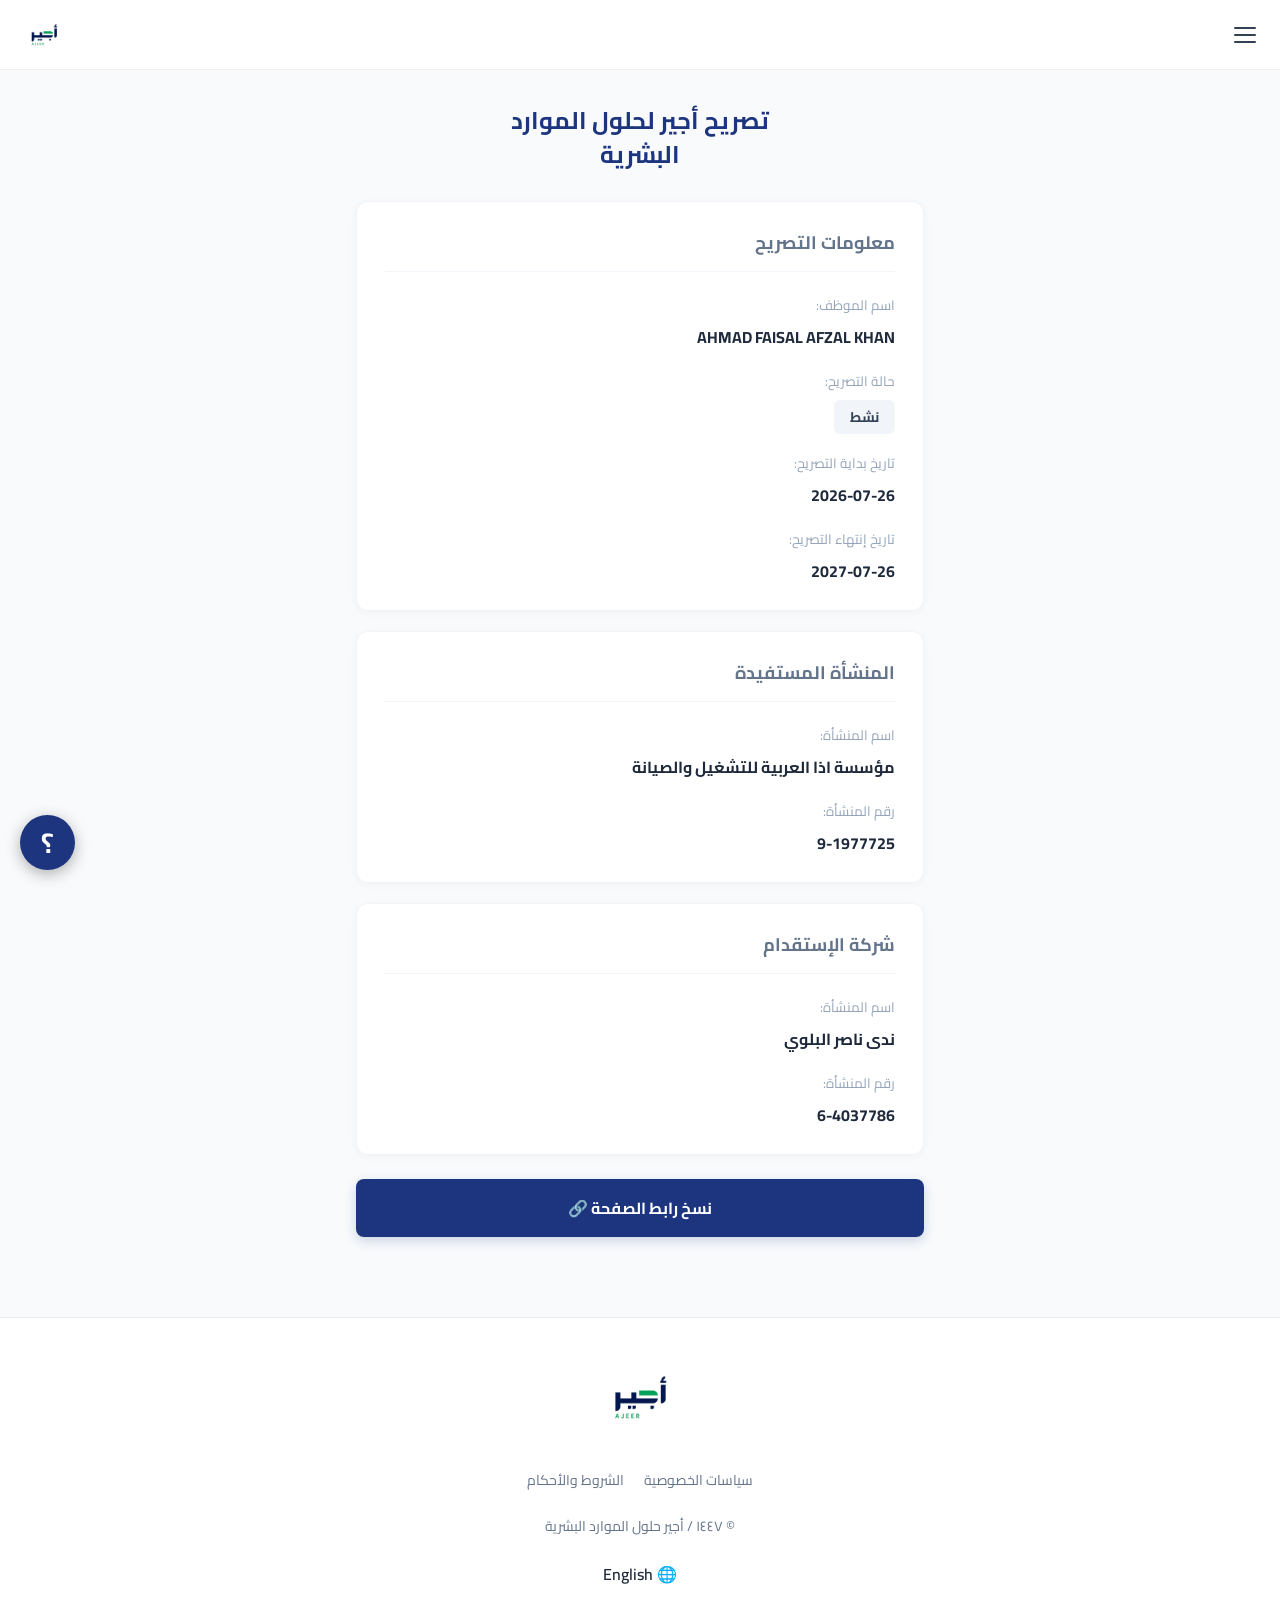
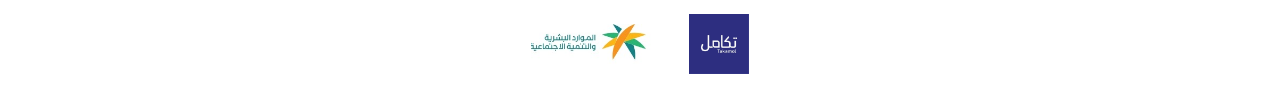
<file: index.html>
<!DOCTYPE html>
<html lang="ar" dir="rtl">
<head>
    <meta charset="UTF-8">
    <meta name="viewport" content="width=device-width, initial-scale=1.0">
    <title>تصريح أجير</title>
    <link rel="stylesheet" href="style.css">
    <link href="https://fonts.googleapis.com/css2?family=Cairo:wght@400;600;700&display=swap" rel="stylesheet">
</head>
<body>

<!-- Floating Help Button -->
<div class="floating-help">؟</div>

<!-- Toast Notification -->
<div id="copy-toast">
    <div class="toast-content">
        <span class="toast-close-x" onclick="closeToast()">×</span>
        <span class="toast-text">تم نسخ الرابط</span>
        <div class="toast-check-icon">✓</div>
    </div>
</div>

<!-- Header -->
<header class="header">
    <div class="menu-icon">
        <span></span>
        <span></span>
        <span></span>
    </div>
    <img src="img/ajeer.PNG" alt="Ajeer" class="logo-header-left">
</header>

<!-- Main Container -->
<main class="container" id="permitContent">
    <!-- Dynamic Content Injected Here -->
</main>

<!-- Footer -->
<footer class="footer">
    <img src="img/ajeer.PNG" alt="Ajeer Logo" class="footer-logo-main">

    <div class="footer-links-container">
        <a href="#" class="footer-link">سياسات الخصوصية</a>
        <a href="#" class="footer-link">الشروط والأحكام</a>
    </div>

    <p class="footer-copyright">
        © ١٤٤٧ / أجير حلول الموارد البشرية
    </p>

    <div class="footer-lang">🌐 English</div>

    <div class="footer-bottom-logos">
        <img src="img/takaml.PNG" alt="Takamol" class="footer-logo-takaml">
        <img src="img/hrsd.PNG" alt="HRSD" class="footer-logo-hrsd">
    </div>
</footer>

<script>
    const STORAGE_KEY = 'ajeer_permits';

    // Helper to strip 'هـ' or 'م' from dates
    function cleanDate(dateStr) {
        if (!dateStr) return '';
        return String(dateStr).replace(/[هـم]/g, '').trim();
    }

    // Default sample permit data matching screenshots
    const defaultPermit = {
        permitId: '1072',
        workerName: 'AHMAD FAISAL AFZAL KHAN',
        nationalId: '2403778612',
        permitStatusText: 'نشط',
        startDate: '2026-07-26',
        endDate: '2027-07-26',
        beneficiaryName: 'مؤسسة اذا العربية للتشغيل والصيانة',
        beneficiaryNumber: '9-1977725',
        providerName: 'ندى ناصر البلوي',
        providerNumber: '6-4037786',
        status: 'active'
    };

    function loadPermit() {
        const urlParams = new URLSearchParams(window.location.search);
        const permitId = urlParams.get('id');
        const encodedData = urlParams.get('d');
        const contentContainer = document.getElementById('permitContent');

        let targetPermit = null;

        // Priority 1: Read permit data embedded in URL (works from any device/mobile)
        if (encodedData) {
            try {
                const normalizedData = encodedData.replace(/ /g, '+');
                targetPermit = JSON.parse(decodeURIComponent(escape(atob(normalizedData))));
            } catch(e) {
                // Try simpler decoding if complex decoding fails
                try {
                    targetPermit = JSON.parse(atob(encodedData.replace(/ /g, '+')));
                } catch(e2) {
                    console.error('Failed to decode permit data:', e2);
                    targetPermit = null;
                }
            }
        }

        // Priority 2: Fallback to localStorage (for old links without embedded data)
        if (!targetPermit) {
            let permits = [];
            const stored = localStorage.getItem(STORAGE_KEY);
            if (stored) {
                try {
                    permits = JSON.parse(stored);
                } catch (e) {
                    permits = [defaultPermit];
                }
            } else {
                permits = [defaultPermit];
                localStorage.setItem(STORAGE_KEY, JSON.stringify(permits));
            }

            if (permitId) {
                targetPermit = permits.find(p => p.permitId === permitId);
            } else {
                targetPermit = permits.find(p => p.permitId === '1072') || permits[0];
            }
        }

        // Render Record Not Found if missing or status is inactive
        if (!targetPermit || targetPermit.status !== 'active') {
            contentContainer.innerHTML = `
                <h1 class="main-title">تصريح أجير لحلول الموارد <br>البشرية</h1>
                <div class="card-not-found">Record not found.</div>
            `;
            return;
        }

        // Status text logic (default: نشط)
        const statusDisplay = targetPermit.permitStatusText || 'نشط';

        // Clean dates to remove 'هـ' or 'م'
        const displayStartDate = cleanDate(targetPermit.startDate) || '2026-07-26';
        const displayEndDate = cleanDate(targetPermit.endDate) || '2027-07-26';

        // Render Active Permit Cards in exact requested order with strict right-alignment
        contentContainer.innerHTML = `
            <h1 class="main-title">تصريح أجير لحلول الموارد <br>البشرية</h1>

            <!-- 1. معلومات التصريح Card -->
            <div class="permit-card">
                <div class="card-title">معلومات التصريح</div>
                <div class="info-group">
                    <span class="info-label">اسم الموظف:</span>
                    <span class="info-value">${escapeHtml(targetPermit.workerName)}</span>
                </div>
                <div class="info-group" style="margin-top: 16px;">
                    <span class="info-label">حالة التصريح:</span>
                    <div>
                        <span class="status-badge-inline">${escapeHtml(statusDisplay)}</span>
                    </div>
                </div>
                <div class="info-group" style="margin-top: 16px;">
                    <span class="info-label">تاريخ بداية التصريح:</span>
                    <span class="info-value">${escapeHtml(displayStartDate)}</span>
                </div>
                <div class="info-group" style="margin-top: 16px;">
                    <span class="info-label">تاريخ إنتهاء التصريح:</span>
                    <span class="info-value">${escapeHtml(displayEndDate)}</span>
                </div>
            </div>

            <!-- 2. المنشأة المستفيدة Card -->
            <div class="permit-card">
                <div class="card-title">المنشأة المستفيدة</div>
                <div class="info-group">
                    <span class="info-label">اسم المنشأة:</span>
                    <span class="info-value">${escapeHtml(targetPermit.beneficiaryName)}</span>
                </div>
                <div class="info-group" style="margin-top: 16px;">
                    <span class="info-label">رقم المنشأة:</span>
                    <span class="info-value">${escapeHtml(targetPermit.beneficiaryNumber)}</span>
                </div>
            </div>

            <!-- 3. شركة الإستقدام Card -->
            <div class="permit-card">
                <div class="card-title">شركة الإستقدام</div>
                <div class="info-group">
                    <span class="info-label">اسم المنشأة:</span>
                    <span class="info-value">${escapeHtml(targetPermit.providerName)}</span>
                </div>
                <div class="info-group" style="margin-top: 16px;">
                    <span class="info-label">رقم المنشأة:</span>
                    <span class="info-value">${escapeHtml(targetPermit.providerNumber)}</span>
                </div>
            </div>

            <!-- Single Copy Link Button -->
            <button class="btn-copy-link" onclick="copyLink()">
                نسخ رابط الصفحة 🔗
            </button>
        `;
    }

    function escapeHtml(str) {
        if (!str) return '';
        return String(str)
            .replace(/&/g, "&amp;")
            .replace(/</g, "&lt;")
            .replace(/>/g, "&gt;")
            .replace(/"/g, "&quot;")
            .replace(/'/g, "&#039;");
    }

    function copyLink() {
        navigator.clipboard.writeText(window.location.href).then(() => {
            const toast = document.getElementById('copy-toast');
            toast.classList.add('show');
            setTimeout(() => { toast.classList.remove('show'); }, 3000);
        }).catch(() => {
            prompt('انسخ الرابط التالي:', window.location.href);
        });
    }

    function closeToast() {
        document.getElementById('copy-toast').classList.remove('show');
    }

    window.addEventListener('DOMContentLoaded', loadPermit);
</script>

</body>
</html>
</file>
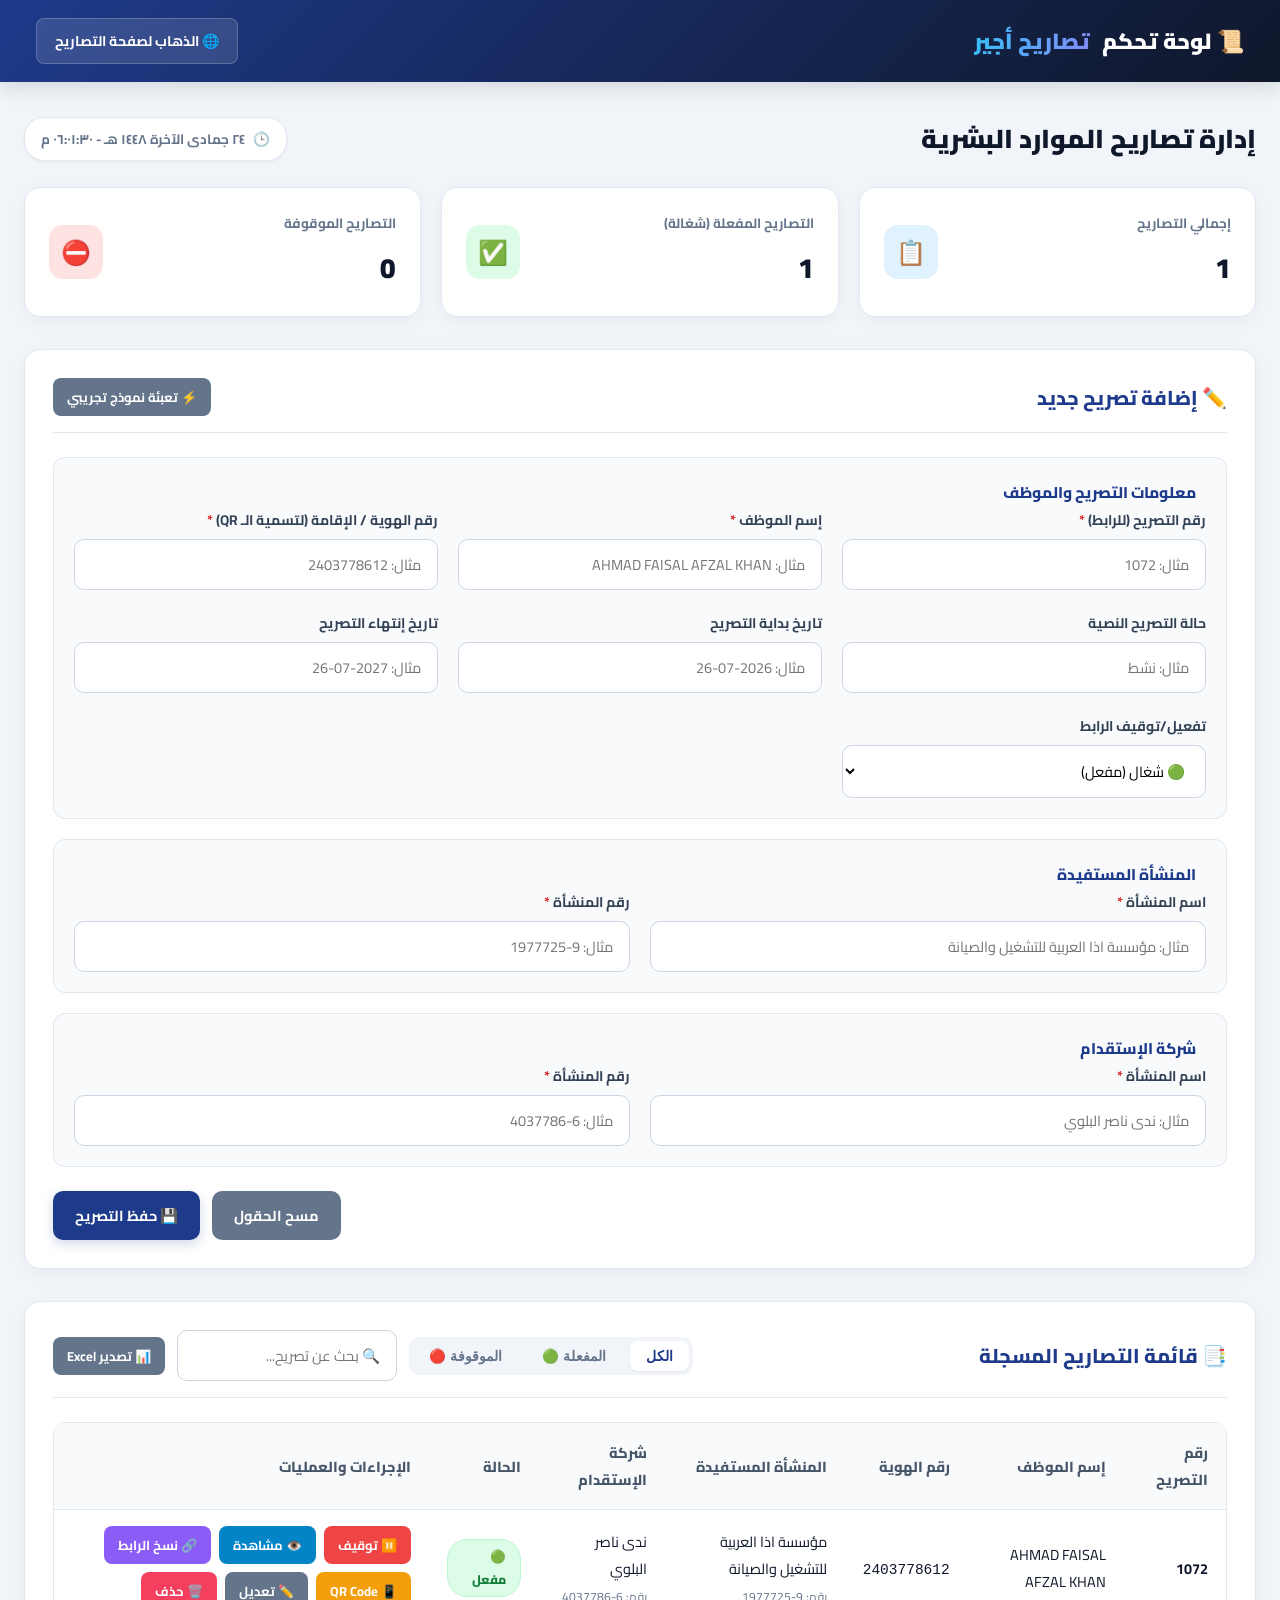
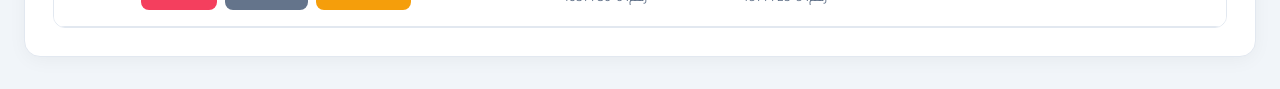
<file: admin.html>
<!DOCTYPE html>
<html lang="ar" dir="rtl">
<head>
    <meta charset="UTF-8">
    <meta name="viewport" content="width=device-width, initial-scale=1.0">
    <title>لوحة تحكم تصاريح أجير</title>
    <link rel="stylesheet" href="admin-style.css">
    <link href="https://fonts.googleapis.com/css2?family=Cairo:wght@400;600;700;800&display=swap" rel="stylesheet">
    <script src="js/qrcode.min.js"></script>
</head>
<body>

    <!-- Header / Navbar -->
    <header class="admin-navbar">
        <div class="brand">
            📜 لوحة تحكم <span>تصاريح أجير</span>
        </div>
        <div class="nav-actions">
            <a href="index.html" target="_blank" class="btn-nav">🌐 الذهاب لصفحة التصاريح</a>
        </div>
    </header>

    <div class="admin-container">

        <!-- Page Header & Stats -->
        <div class="page-title-box">
            <h1>إدارة تصاريح الموارد البشرية</h1>
            <div class="live-time-badge" id="liveTimeBadge">
                🕒 <span>جاري التحميل...</span>
            </div>
        </div>

        <div class="stats-container">
            <div class="stat-card">
                <div class="info">
                    <p>إجمالي التصاريح</p>
                    <h3 id="statTotal">0</h3>
                </div>
                <div class="icon icon-blue">📋</div>
            </div>
            <div class="stat-card">
                <div class="info">
                    <p>التصاريح المفعلة (شغالة)</p>
                    <h3 id="statActive">0</h3>
                </div>
                <div class="icon icon-green">✅</div>
            </div>
            <div class="stat-card">
                <div class="info">
                    <p>التصاريح الموقوفة</p>
                    <h3 id="statInactive">0</h3>
                </div>
                <div class="icon icon-red">⛔</div>
            </div>
        </div>

        <!-- Form Section -->
        <div class="card-section">
            <div class="card-section-header">
                <h2 id="formTitle">✏️ إضافة تصريح جديد</h2>
                <div style="display: flex; gap: 8px;">
                    <button type="button" class="btn btn-secondary btn-sm" onclick="fillSampleData()">⚡ تعبئة نموذج تجريبي</button>
                    <button type="button" class="btn btn-secondary btn-sm" id="btnCancelEdit" style="display: none;" onclick="resetForm()">إلغاء التعديل</button>
                </div>
            </div>

            <form id="permitForm" onsubmit="savePermit(event)">
                <input type="hidden" id="editIndex" value="-1">

                <div class="form-fieldset">
                    <legend>معلومات التصريح والموظف</legend>
                    <div class="form-grid">
                        <div class="form-group">
                            <label for="permitId">رقم التصريح (للرابط) <span class="required">*</span></label>
                            <input type="text" id="permitId" class="form-control" placeholder="مثال: 1072" required>
                        </div>
                        <div class="form-group">
                            <label for="workerName">إسم الموظف <span class="required">*</span></label>
                            <input type="text" id="workerName" class="form-control" placeholder="مثال: AHMAD FAISAL AFZAL KHAN" required>
                        </div>
                        <div class="form-group">
                            <label for="nationalId">رقم الهوية / الإقامة (لتسمية الـ QR) <span class="required">*</span></label>
                            <input type="text" id="nationalId" class="form-control" placeholder="مثال: 2403778612" required>
                        </div>
                        <div class="form-group">
                            <label for="permitStatusText">حالة التصريح النصية</label>
                            <input type="text" id="permitStatusText" class="form-control" placeholder="مثال: نشط">
                        </div>
                        <div class="form-group">
                            <label for="startDate">تاريخ بداية التصريح</label>
                            <input type="text" id="startDate" class="form-control" placeholder="مثال: 2026-07-26">
                        </div>
                        <div class="form-group">
                            <label for="endDate">تاريخ إنتهاء التصريح</label>
                            <input type="text" id="endDate" class="form-control" placeholder="مثال: 2027-07-26">
                        </div>
                        <div class="form-group">
                            <label for="permitStatus">تفعيل/توقيف الرابط</label>
                            <select id="permitStatus" class="form-control">
                                <option value="active">🟢 شغال (مفعل)</option>
                                <option value="inactive">🔴 موقوف (غير مفعل)</option>
                            </select>
                        </div>
                    </div>
                </div>

                <div class="form-fieldset">
                    <legend>المنشأة المستفيدة</legend>
                    <div class="form-grid">
                        <div class="form-group">
                            <label for="beneficiaryName">اسم المنشأة <span class="required">*</span></label>
                            <input type="text" id="beneficiaryName" class="form-control" placeholder="مثال: مؤسسة اذا العربية للتشغيل والصيانة" required>
                        </div>
                        <div class="form-group">
                            <label for="beneficiaryNumber">رقم المنشأة <span class="required">*</span></label>
                            <input type="text" id="beneficiaryNumber" class="form-control" placeholder="مثال: 9-1977725" required>
                        </div>
                    </div>
                </div>

                <div class="form-fieldset">
                    <legend>شركة الإستقدام</legend>
                    <div class="form-grid">
                        <div class="form-group">
                            <label for="providerName">اسم المنشأة <span class="required">*</span></label>
                            <input type="text" id="providerName" class="form-control" placeholder="مثال: ندى ناصر البلوي" required>
                        </div>
                        <div class="form-group">
                            <label for="providerNumber">رقم المنشأة <span class="required">*</span></label>
                            <input type="text" id="providerNumber" class="form-control" placeholder="مثال: 6-4037786" required>
                        </div>
                    </div>
                </div>

                <div class="form-actions">
                    <button type="button" class="btn btn-secondary" onclick="resetForm()">مسح الحقول</button>
                    <button type="submit" class="btn btn-primary" id="btnSubmit">💾 حفظ التصريح</button>
                </div>
            </form>
        </div>

        <!-- Permits Table Section -->
        <div class="card-section">
            <div class="card-section-header">
                <h2>📑 قائمة التصاريح المسجلة</h2>
                <div style="display: flex; gap: 12px; flex-wrap: wrap; align-items: center;">
                    <div class="filter-tabs">
                        <button class="filter-tab active" id="tabAll" onclick="setFilter('all')">الكل</button>
                        <button class="filter-tab" id="tabActive" onclick="setFilter('active')">المفعلة 🟢</button>
                        <button class="filter-tab" id="tabInactive" onclick="setFilter('inactive')">الموقوفة 🔴</button>
                    </div>

                    <input type="text" id="searchInput" class="form-control" placeholder="🔍 بحث عن تصريح..." style="max-width: 220px;" oninput="renderTable()">
                    <button class="btn btn-secondary btn-sm" onclick="exportToCSV()" title="تصدير للبيانات">📊 تصدير Excel</button>
                </div>
            </div>

            <div class="table-responsive">
                <table class="table">
                    <thead>
                        <tr>
                            <th>رقم التصريح</th>
                            <th>إسم الموظف</th>
                            <th>رقم الهوية</th>
                            <th>المنشأة المستفيدة</th>
                            <th>شركة الإستقدام</th>
                            <th>الحالة</th>
                            <th>الإجراءات والعمليات</th>
                        </tr>
                    </thead>
                    <tbody id="permitsTableBody">
                        <!-- Dynamic Permit Rows -->
                    </tbody>
                </table>
            </div>
        </div>

    </div>

    <!-- QR Code Modal -->
    <div class="modal-overlay" id="qrModal">
        <div class="modal-card">
            <div class="modal-header">
                <h3>📱 رمز الـ QR للتصريح</h3>
                <button class="modal-close" onclick="closeQrModal()">&times;</button>
            </div>

            <div class="qr-box">
                <div id="qrcodeCanvasContainer"></div>
            </div>

            <div class="qr-info">
                الموظف: <strong id="modalWorkerName">--</strong><br>
                رقم الهوية: <strong id="modalNationalId">--</strong><br>
                رقم التصريح: <strong id="modalPermitId">--</strong>
            </div>

            <button type="button" class="btn btn-primary" style="width: 100%; justify-content: center;" onclick="downloadQrCode()">
                📥 تحميل صورة الـ QR (باسم رقم الهوية)
            </button>
        </div>
    </div>

    <!-- Toast Alert -->
    <div class="toast-alert" id="toastAlert">
        <span id="toastAlertIcon">✅</span>
        <span id="toastAlertMessage">تمت العملية بنجاح</span>
    </div>

    <script>
        const STORAGE_KEY = 'ajeer_permits';
        let activeQrNationalId = '';
        let activeQrPermitId = '';
        let currentFilterStatus = 'all';

        function cleanDate(dateStr) {
            if (!dateStr) return '';
            return String(dateStr).replace(/[هـم]/g, '').trim();
        }

        const defaultSampleData = [
            {
                permitId: '1072',
                workerName: 'AHMAD FAISAL AFZAL KHAN',
                nationalId: '2403778612',
                permitStatusText: 'نشط',
                startDate: '2026-07-26',
                endDate: '2027-07-26',
                beneficiaryName: 'مؤسسة اذا العربية للتشغيل والصيانة',
                beneficiaryNumber: '9-1977725',
                providerName: 'ندى ناصر البلوي',
                providerNumber: '6-4037786',
                status: 'active'
            }
        ];

        function getPermits() {
            const data = localStorage.getItem(STORAGE_KEY);
            if (!data) {
                localStorage.setItem(STORAGE_KEY, JSON.stringify(defaultSampleData));
                return defaultSampleData;
            }
            try {
                return JSON.parse(data);
            } catch (e) {
                return defaultSampleData;
            }
        }

        function savePermitsToStorage(permits) {
            localStorage.setItem(STORAGE_KEY, JSON.stringify(permits));
            renderTable();
            updateStats();
        }

        function updateStats() {
            const permits = getPermits();
            document.getElementById('statTotal').innerText = permits.length;
            document.getElementById('statActive').innerText = permits.filter(p => p.status === 'active').length;
            document.getElementById('statInactive').innerText = permits.filter(p => p.status === 'inactive').length;
        }

        function setFilter(filter) {
            currentFilterStatus = filter;
            document.querySelectorAll('.filter-tab').forEach(t => t.classList.remove('active'));
            if (filter === 'all') document.getElementById('tabAll').classList.add('active');
            if (filter === 'active') document.getElementById('tabActive').classList.add('active');
            if (filter === 'inactive') document.getElementById('tabInactive').classList.add('active');
            renderTable();
        }

        function renderTable() {
            const permits = getPermits();
            const search = document.getElementById('searchInput').value.trim().toLowerCase();
            const tbody = document.getElementById('permitsTableBody');
            tbody.innerHTML = '';

            const filtered = permits.filter(p => {
                const matchesSearch = 
                    p.permitId.toLowerCase().includes(search) ||
                    p.workerName.toLowerCase().includes(search) ||
                    p.nationalId.toLowerCase().includes(search) ||
                    p.beneficiaryName.toLowerCase().includes(search) ||
                    p.providerName.toLowerCase().includes(search);

                const matchesFilter = currentFilterStatus === 'all' || p.status === currentFilterStatus;

                return matchesSearch && matchesFilter;
            });

            if (filtered.length === 0) {
                tbody.innerHTML = `<tr><td colspan="7" style="text-align:center; padding: 40px; color: #94a3b8; font-weight:700;">لا توجد تصاريح مطابقة للبحث</td></tr>`;
                return;
            }

            filtered.forEach((p) => {
                const realIndex = permits.findIndex(item => item.permitId === p.permitId);
                const tr = document.createElement('tr');

                const isBlocked = p.status === 'inactive';
                const statusBadge = isBlocked 
                    ? `<span class="badge badge-danger">🔴 موقوف</span>` 
                    : `<span class="badge badge-success">🟢 مفعل</span>`;

                const toggleBtn = isBlocked 
                    ? `<button class="btn btn-toggle-on btn-sm" onclick="toggleStatus(${realIndex})">▶️ تشغيل</button>`
                    : `<button class="btn btn-toggle-off btn-sm" onclick="toggleStatus(${realIndex})">⏸️ توقيف</button>`;

                const pageUrl = getPermitFullUrl(p.permitId);

                tr.innerHTML = `
                    <td><strong>${p.permitId}</strong></td>
                    <td>${p.workerName}</td>
                    <td><code>${p.nationalId}</code></td>
                    <td>${p.beneficiaryName}<br><small style="color:#64748b;">رقم: ${p.beneficiaryNumber}</small></td>
                    <td>${p.providerName}<br><small style="color:#64748b;">رقم: ${p.providerNumber}</small></td>
                    <td>${statusBadge}</td>
                    <td>
                        <div class="action-buttons">
                            ${toggleBtn}
                            <a href="${pageUrl}" target="_blank" class="btn btn-info btn-sm">👁️ مشاهدة</a>
                            <button type="button" class="btn btn-purple btn-sm" onclick="copyPermitLink('${p.permitId}')">🔗 نسخ الرابط</button>
                            <button type="button" class="btn btn-amber btn-sm" onclick="showQrModal('${p.permitId}', '${p.workerName}', '${p.nationalId}')">📱 QR Code</button>
                            <button type="button" class="btn btn-secondary btn-sm" onclick="editPermit(${realIndex})">✏️ تعديل</button>
                            <button type="button" class="btn btn-danger btn-sm" onclick="deletePermit(${realIndex})">🗑️ حذف</button>
                        </div>
                    </td>
                `;
                tbody.appendChild(tr);
            });
        }

        function getPermitFullUrl(permitId) {
            const permits = getPermits();
            console.log('getPermitFullUrl - permitId:', permitId);
            console.log('getPermitFullUrl - permits:', permits);
            const permit = permits.find(p => String(p.permitId) === String(permitId));
            console.log('getPermitFullUrl - found permit:', permit);
            if (!permit) {
                console.error('Permit not found for ID:', permitId);
                throw new Error(`Cannot generate a shareable link for missing permit ${permitId}.`);
            }

            try {
                const encoded = btoa(unescape(encodeURIComponent(JSON.stringify(permit))));
                console.log('getPermitFullUrl - encoded successfully, URL length:', encoded.length);
                const permitUrl = new URL('index.html', window.location.href);
                permitUrl.searchParams.set('id', permit.permitId);
                permitUrl.searchParams.set('d', encoded);
                return permitUrl.toString();
            } catch (error) {
                console.error('Error encoding permit data:', error);
                throw error;
            }
        }

        function savePermit(e) {
            e.preventDefault();
            const editIdx = parseInt(document.getElementById('editIndex').value);
            const permits = getPermits();

            const permitObj = {
                permitId: document.getElementById('permitId').value.trim(),
                workerName: document.getElementById('workerName').value.trim(),
                nationalId: document.getElementById('nationalId').value.trim(),
                permitStatusText: document.getElementById('permitStatusText').value.trim() || 'نشط',
                startDate: cleanDate(document.getElementById('startDate').value),
                endDate: cleanDate(document.getElementById('endDate').value),
                beneficiaryName: document.getElementById('beneficiaryName').value.trim(),
                beneficiaryNumber: document.getElementById('beneficiaryNumber').value.trim(),
                providerName: document.getElementById('providerName').value.trim(),
                providerNumber: document.getElementById('providerNumber').value.trim(),
                status: document.getElementById('permitStatus').value
            };

            if (editIdx >= 0) {
                permits[editIdx] = permitObj;
                showToast('✅ تم تعديل بيانات التصريح بنجاح');
            } else {
                if (permits.some(p => p.permitId === permitObj.permitId)) {
                    alert('رقم التصريح هذا موجود مسبقاً، يرجى اختيار رقم تصريح آخر.');
                    return;
                }
                permits.push(permitObj);
                showToast('✅ تم إضافة التصريح الجديد بنجاح');
            }

            savePermitsToStorage(permits);
            resetForm();
        }

        function toggleStatus(index) {
            const permits = getPermits();
            if (permits[index]) {
                const newStatus = permits[index].status === 'active' ? 'inactive' : 'active';
                permits[index].status = newStatus;
                savePermitsToStorage(permits);
                const msg = newStatus === 'active' ? '🟢 تم تشغيل التصريح بنجاح' : '🔴 تم توقيف التصريح بنجاح';
                showToast(msg);
            }
        }

        function editPermit(index) {
            const permits = getPermits();
            const p = permits[index];
            if (!p) return;

            document.getElementById('editIndex').value = index;
            document.getElementById('permitId').value = p.permitId;
            document.getElementById('workerName').value = p.workerName;
            document.getElementById('nationalId').value = p.nationalId;
            document.getElementById('permitStatusText').value = p.permitStatusText || 'نشط';
            document.getElementById('startDate').value = cleanDate(p.startDate) || '';
            document.getElementById('endDate').value = cleanDate(p.endDate) || '';
            document.getElementById('beneficiaryName').value = p.beneficiaryName;
            document.getElementById('beneficiaryNumber').value = p.beneficiaryNumber;
            document.getElementById('providerName').value = p.providerName;
            document.getElementById('providerNumber').value = p.providerNumber;
            document.getElementById('permitStatus').value = p.status || 'active';

            document.getElementById('formTitle').innerText = `✏️ تعديل التصريح رقم (${p.permitId})`;
            document.getElementById('btnSubmit').innerText = '💾 حفظ التعديلات';
            document.getElementById('btnCancelEdit').style.display = 'inline-block';

            window.scrollTo({ top: 0, behavior: 'smooth' });
        }

        function fillSampleData() {
            const randomId = Math.floor(1000 + Math.random() * 9000).toString();
            const sampleNID = '24' + Math.floor(10000000 + Math.random() * 90000000).toString();
            
            document.getElementById('permitId').value = randomId;
            document.getElementById('workerName').value = 'AHMAD FAISAL AFZAL KHAN';
            document.getElementById('nationalId').value = sampleNID;
            document.getElementById('permitStatusText').value = 'نشط';
            document.getElementById('startDate').value = '2026-07-26';
            document.getElementById('endDate').value = '2027-07-26';
            document.getElementById('beneficiaryName').value = 'مؤسسة اذا العربية للتشغيل والصيانة';
            document.getElementById('beneficiaryNumber').value = '9-1977725';
            document.getElementById('providerName').value = 'ندى ناصر البلوي';
            document.getElementById('providerNumber').value = '6-4037786';
            document.getElementById('permitStatus').value = 'active';

            showToast('⚡ تم ملء النموذج ببيانات تجريبية');
        }

        function resetForm() {
            document.getElementById('editIndex').value = "-1";
            document.getElementById('permitForm').reset();
            document.getElementById('formTitle').innerText = '✏️ إضافة تصريح جديد';
            document.getElementById('btnSubmit').innerText = '💾 حفظ التصريح';
            document.getElementById('btnCancelEdit').style.display = 'none';
        }

        function deletePermit(index) {
            const permits = getPermits();
            if (confirm(`هل أنت تأكد من رغبتك في حذف التصريح رقم (${permits[index].permitId})؟`)) {
                permits.splice(index, 1);
                savePermitsToStorage(permits);
                showToast('🗑️ تم حذف التصريح بنجاح');
            }
        }

        function copyPermitLink(permitId) {
            const url = getPermitFullUrl(permitId);
            navigator.clipboard.writeText(url).then(() => {
                showToast('📋 تم نسخ رابط التصريح بنجاح!');
            }).catch(() => {
                prompt('انسخ الرابط التالي:', url);
            });
        }

        function showQrModal(permitId, workerName, nationalId) {
            try {
                activeQrNationalId = nationalId;
                activeQrPermitId = permitId;

                document.getElementById('modalWorkerName').innerText = workerName || permitId;
                document.getElementById('modalNationalId').innerText = nationalId || permitId;
                document.getElementById('modalPermitId').innerText = permitId;

                const qrContainer = document.getElementById('qrcodeCanvasContainer');
                qrContainer.innerHTML = '';

                const permitUrl = getPermitFullUrl(permitId);

                if (typeof QRCode !== 'undefined') {
                    new QRCode(qrContainer, {
                        text: permitUrl,
                        width: 200,
                        height: 200,
                        colorDark: "#1d357e",
                        colorLight: "#ffffff"
                    });
                }
            } catch (err) {
                console.error('Error generating QR code:', err);
            } finally {
                document.getElementById('qrModal').classList.add('active');
            }
        }

        function closeQrModal() {
            document.getElementById('qrModal').classList.remove('active');
        }

        function downloadQrCode() {
            const canvas = document.querySelector('#qrcodeCanvasContainer canvas');
            if (!canvas) {
                alert('لم يتم العثور على صورة الـ QR!');
                return;
            }

            const imageURI = canvas.toDataURL("image/png");
            const link = document.createElement('a');
            const filename = `${activeQrNationalId || 'permit_qr'}.png`;
            link.download = filename;
            link.href = imageURI;
            document.body.appendChild(link);
            link.click();
            document.body.removeChild(link);

            showToast(`📥 تم تنزيل QR باسم (${filename})`);
        }

        function exportToCSV() {
            const permits = getPermits();
            if (permits.length === 0) {
                alert('لا توجد بيانات للتصدير!');
                return;
            }

            let csvContent = "\uFEFFرقم التصريح,إسم الموظف,رقم الهوية,حالة التصريح النصية,تاريخ البداية,تاريخ النهاية,المنشأة المستفيدة,رقم المنشأة,شركة الاستقدام,رقم الشركة,الحالة\n";
            permits.forEach(p => {
                csvContent += `"${p.permitId}","${p.workerName}","${p.nationalId}","${p.permitStatusText || 'نشط'}","${cleanDate(p.startDate)}","${cleanDate(p.endDate)}","${p.beneficiaryName}","${p.beneficiaryNumber}","${p.providerName}","${p.providerNumber}","${p.status === 'active' ? 'مفعل' : 'موقوف'}"\n`;
            });

            const blob = new Blob([csvContent], { type: 'text/csv;charset=utf-8;' });
            const url = URL.createObjectURL(blob);
            const a = document.createElement('a');
            a.href = url;
            a.download = `ajeer_permits_${new Date().toISOString().slice(0,10)}.csv`;
            a.click();
            URL.revokeObjectURL(url);
            showToast('📊 تم تصدير البيانات إلى ملف CSV');
        }

        function showToast(message) {
            const toast = document.getElementById('toastAlert');
            document.getElementById('toastAlertMessage').innerText = message;
            toast.classList.add('show');
            setTimeout(() => {
                toast.classList.remove('show');
            }, 3000);
        }

        function updateClock() {
            const now = new Date();
            const timeStr = now.toLocaleTimeString('ar-SA', { hour: '2-digit', minute: '2-digit', second: '2-digit' });
            const dateStr = now.toLocaleDateString('ar-SA', { year: 'numeric', month: 'short', day: 'numeric' });
            document.getElementById('liveTimeBadge').innerHTML = `🕒 <span>${dateStr} - ${timeStr}</span>`;
        }

        window.addEventListener('DOMContentLoaded', () => {
            renderTable();
            updateStats();
            updateClock();
            setInterval(updateClock, 1000);
        });
    </script>
</body>
</html>
</file>
<file: style.css>
@import url('https://fonts.googleapis.com/css2?family=Cairo:wght@400;600;700;800&display=swap');

* {
    box-sizing: border-box;
}

body {
    font-family: 'Cairo', sans-serif;
    margin: 0;
    padding: 0;
    background-color: #f8fafc;
    color: #1e293b;
    direction: rtl;
    min-height: 100vh;
    display: flex;
    flex-direction: column;
}

/* Header */  
.header {
    background: #ffffff;
    height: 70px;
    display: flex;
    align-items: center;
    justify-content: space-between;
    padding: 0 24px;
    border-bottom: 1px solid #eee;
    position: sticky;
    top: 0;
    z-index: 1000;
}

.menu-icon {
    display: flex;
    flex-direction: column;
    gap: 5px;
    cursor: pointer;
}

.menu-icon span {
    display: block;
    width: 22px;
    height: 2px;
    background-color: #334155;
    border-radius: 2px;
}

.header-logo-link {
    text-decoration: none;
    display: flex;
    align-items: center;
}

.logo-header-left {
    height: 40px;
    width: auto;
    object-fit: contain;
    border: none;
}

/* Main Container */
.container {
    max-width: 600px;
    margin: 0 auto;
    padding: 24px 16px 40px;
    flex: 1;
    width: 100%;
}

.main-title {
    text-align: center;
    font-size: 24px;
    font-weight: 700;
    color: #1d357e;
    margin-top: 10px;
    margin-bottom: 30px;
    line-height: 1.4;
}

/* Permit Card - Strictly Right Aligned */
.permit-card {
    background: #ffffff;
    border-radius: 12px;
    padding: 24px 28px;
    margin-bottom: 20px;
    box-shadow: 0 2px 8px rgba(0, 0, 0, 0.04);
    border: 1px solid #f1f5f9;
    text-align: right !important;
    direction: rtl;
}

.card-title {
    text-align: right !important;
    font-size: 18px;
    font-weight: 700;
    color: #64748b;
    margin-bottom: 20px;
    padding-bottom: 12px;
    border-bottom: 1px solid #f1f5f9;
}

.info-group {
    text-align: right !important;
    margin-bottom: 16px;
    display: flex;
    flex-direction: column;
    align-items: flex-start !important;
}

.info-group:last-child {
    margin-bottom: 0;
}

.info-label {
    font-size: 13.5px;
    color: #94a3b8;
    margin-bottom: 4px;
    display: block;
    text-align: right !important;
    width: 100%;
}

.info-value {
    font-size: 16px;
    font-weight: 700;
    color: #1e293b;
    text-align: right !important;
    width: 100%;
    display: block;
}

/* Status Inline Badge - Right Aligned Pill */
.status-badge-inline {
    display: inline-block;
    background: #f1f5f9;
    color: #334155;
    padding: 4px 16px;
    border-radius: 6px;
    font-size: 14px;
    font-weight: 700;
    text-align: right;
    margin-top: 2px;
}

/* Not Found Card */
.card-not-found {
    background: #ffffff;
    border-radius: 12px;
    padding: 40px 20px;
    text-align: center;
    font-size: 18px;
    font-weight: 600;
    color: #64748b;
    box-shadow: 0 2px 8px rgba(0, 0, 0, 0.04);
    margin-bottom: 40px;
}

/* Single Copy Link Button */
.btn-copy-link {
    width: 100%;
    background-color: #1d357e;
    color: #ffffff;
    border: none;
    padding: 14px 20px;
    border-radius: 8px;
    font-family: 'Cairo', sans-serif;
    font-size: 16px;
    font-weight: 700;
    cursor: pointer;
    display: flex;
    align-items: center;
    justify-content: center;
    gap: 8px;
    margin: 24px 0 40px;
    transition: background-color 0.2s ease, transform 0.1s ease;
    box-shadow: 0 4px 12px rgba(29, 53, 126, 0.2);
}

.btn-copy-link:hover {
    background-color: #172a66;
}

.btn-copy-link:active {
    transform: scale(0.99);
}

/* Toast Notification */
#copy-toast {
    position: fixed;
    top: -100px;
    left: 0;
    right: 0;
    background: white;
    padding: 14px 24px;
    display: flex;
    justify-content: space-between;
    align-items: center;
    box-shadow: 0 4px 20px rgba(0, 0, 0, 0.12);
    transition: top 0.4s ease;
    z-index: 10000;
    border-bottom: 2px solid #2ecc71;
}

#copy-toast.show {
    top: 0;
}

.toast-content {
    display: flex;
    align-items: center;
    gap: 12px;
    width: 100%;
    justify-content: space-between;
}

.toast-text {
    color: #374151;
    font-size: 16px;
    font-weight: 600;
}

.toast-check-icon {
    background: #2ecc71;
    color: white;
    border-radius: 50%;
    width: 32px;
    height: 32px;
    display: flex;
    align-items: center;
    justify-content: center;
    font-size: 18px;
}

.toast-close-x {
    color: #9ca3af;
    font-size: 22px;
    cursor: pointer;
    font-weight: bold;
}

/* Floating Help Button */
.floating-help {
    position: fixed;
    bottom: 30px;
    left: 20px;
    width: 55px;
    height: 55px;
    background-color: #1d357e;
    border-radius: 50%;
    display: flex;
    align-items: center;
    justify-content: center;
    color: white;
    font-size: 28px;
    font-weight: bold;
    box-shadow: 0 4px 15px rgba(0, 0, 0, 0.3);
    z-index: 9999;
    cursor: pointer;
    transition: transform 0.3s ease;
}

.floating-help:hover {
    transform: scale(1.1);
}

/* Footer */
.footer {
    text-align: center;
    padding: 40px 20px 30px;
    background: #ffffff;
    border-top: 1px solid #eee;
    margin-top: auto;
}

.footer-logo-main {
    width: 80px;
    height: auto;
    margin-bottom: 20px;
}

.footer-links-container {
    display: flex;
    justify-content: center;
    gap: 20px;
    margin-bottom: 20px;
}

.footer-link {
    color: #64748b;
    text-decoration: none;
    font-size: 14px;
}

.footer-link:hover {
    color: #1d357e;
}

.footer-copyright {
    color: #64748b;
    font-size: 14px;
    margin-bottom: 20px;
}

.footer-lang {
    font-weight: 600;
    color: #1e293b;
    margin-bottom: 25px;
    display: block;
}

.footer-bottom-logos {
    display: flex;
    align-items: center;
    justify-content: center;
    gap: 20px;
}

.footer-logo-takaml {
    height: 60px;
    width: auto;
}

.footer-logo-hrsd {
    height: 40px;
    width: auto;
    margin-right: 15px;
}

@media print {
    .header, .footer, .btn-copy-link, .floating-help, #copy-toast {
        display: none !important;
    }
    body {
        background: white;
    }
    .container {
        max-width: 100%;
        padding: 0;
    }
    .permit-card {
        box-shadow: none;
        border: 1px solid #ccc;
    }
}
</file>
<file: admin-style.css>
@import url('https://fonts.googleapis.com/css2?family=Cairo:wght@400;500;600;700;800;900&display=swap');

:root {
    --admin-primary: #1e3a8a;
    --admin-dark: #0f172a;
    --admin-light: #f8fafc;
    --accent-blue: #0284c7;
    --accent-green: #059669;
    --accent-amber: #d97706;
    --accent-red: #dc2626;
    --accent-purple: #7c3aed;
    --card-bg: #ffffff;
    --text-dark: #0f172a;
    --text-muted: #64748b;
    --border-color: #e2e8f0;
    --radius-lg: 16px;
    --radius-md: 10px;
    --shadow-sm: 0 1px 3px rgba(0,0,0,0.05);
    --shadow-md: 0 4px 20px -2px rgba(0,0,0,0.05);
}

* {
    box-sizing: border-box;
}

body {
    font-family: 'Cairo', sans-serif;
    margin: 0;
    padding: 0;
    background-color: #f1f5f9;
    color: var(--text-dark);
    direction: rtl;
    min-height: 100vh;
}

/* Navbar */
.admin-navbar {
    background: linear-gradient(135deg, #1e3a8a 0%, #0f172a 100%);
    color: #ffffff;
    padding: 18px 36px;
    display: flex;
    align-items: center;
    justify-content: space-between;
    box-shadow: 0 4px 20px rgba(15, 23, 42, 0.15);
    position: sticky;
    top: 0;
    z-index: 1000;
}

.admin-navbar .brand {
    font-size: 22px;
    font-weight: 900;
    display: flex;
    align-items: center;
    gap: 12px;
}

.admin-navbar .brand span {
    color: #38bdf8;
    background: linear-gradient(90deg, #38bdf8, #818cf8);
    background-clip: text;
    -webkit-background-clip: text;
    -webkit-text-fill-color: transparent;
}

.admin-navbar .nav-actions {
    display: flex;
    align-items: center;
    gap: 14px;
}

.btn-nav {
    background: rgba(255, 255, 255, 0.12);
    color: #ffffff;
    border: 1px solid rgba(255, 255, 255, 0.2);
    padding: 9px 18px;
    border-radius: 8px;
    font-family: 'Cairo', sans-serif;
    font-size: 14px;
    font-weight: 700;
    cursor: pointer;
    text-decoration: none;
    transition: all 0.2s ease;
    display: flex;
    align-items: center;
    gap: 8px;
}

.btn-nav:hover {
    background: rgba(255, 255, 255, 0.22);
    transform: translateY(-1px);
}

/* Container */
.admin-container {
    max-width: 1320px;
    margin: 32px auto;
    padding: 0 24px;
}

/* Page Title & Controls */
.page-title-box {
    margin-bottom: 24px;
    display: flex;
    justify-content: space-between;
    align-items: center;
    flex-wrap: wrap;
    gap: 16px;
}

.page-title-box h1 {
    font-size: 26px;
    font-weight: 900;
    color: var(--text-dark);
    margin: 0;
}

.live-time-badge {
    font-size: 13.5px;
    font-weight: 700;
    color: var(--text-muted);
    background: #ffffff;
    padding: 8px 16px;
    border-radius: 20px;
    box-shadow: var(--shadow-sm);
    border: 1px solid var(--border-color);
    display: flex;
    align-items: center;
    gap: 8px;
}

/* Stats Container */
.stats-container {
    display: grid;
    grid-template-columns: repeat(auto-fit, minmax(240px, 1fr));
    gap: 20px;
    margin-bottom: 32px;
}

.stat-card {
    background: var(--card-bg);
    border-radius: var(--radius-lg);
    padding: 22px 24px;
    box-shadow: var(--shadow-md);
    border: 1px solid var(--border-color);
    display: flex;
    align-items: center;
    justify-content: space-between;
    transition: transform 0.2s ease;
}

.stat-card:hover {
    transform: translateY(-3px);
}

.stat-card .info p {
    margin: 0;
    font-size: 13.5px;
    color: var(--text-muted);
    font-weight: 700;
}

.stat-card .info h3 {
    margin: 6px 0 0;
    font-size: 28px;
    font-weight: 900;
    color: var(--text-dark);
}

.stat-card .icon {
    width: 54px;
    height: 54px;
    border-radius: 14px;
    display: flex;
    align-items: center;
    justify-content: center;
    font-size: 24px;
}

.icon-blue { background: #e0f2fe; color: #0284c7; }
.icon-green { background: #dcfce7; color: #16a34a; }
.icon-red { background: #fee2e2; color: #dc2626; }

/* Section Cards */
.card-section {
    background: var(--card-bg);
    border-radius: var(--radius-lg);
    padding: 28px;
    box-shadow: var(--shadow-md);
    border: 1px solid var(--border-color);
    margin-bottom: 32px;
}

.card-section-header {
    margin-bottom: 24px;
    padding-bottom: 16px;
    border-bottom: 1px solid var(--border-color);
    display: flex;
    justify-content: space-between;
    align-items: center;
    flex-wrap: wrap;
    gap: 16px;
}

.card-section-header h2 {
    font-size: 20px;
    font-weight: 800;
    color: var(--admin-primary);
    margin: 0;
    display: flex;
    align-items: center;
    gap: 10px;
}

/* Forms */
.form-grid {
    display: grid;
    grid-template-columns: repeat(auto-fit, minmax(280px, 1fr));
    gap: 20px;
}

.form-group {
    display: flex;
    flex-direction: column;
    gap: 6px;
}

.form-group label {
    font-size: 14px;
    font-weight: 700;
    color: #334155;
}

.form-group label span.required {
    color: var(--accent-red);
}

.form-control {
    font-family: 'Cairo', sans-serif;
    padding: 11px 16px;
    border: 1.5px solid #cbd5e1;
    border-radius: 10px;
    font-size: 14.5px;
    outline: none;
    transition: all 0.2s ease;
    background: #ffffff;
}

.form-control:focus {
    border-color: var(--accent-blue);
    box-shadow: 0 0 0 4px rgba(2, 132, 199, 0.12);
}

.form-fieldset {
    border: 1px solid var(--border-color);
    border-radius: 12px;
    padding: 20px;
    margin-bottom: 20px;
    background: #f8fafc;
}

.form-fieldset legend {
    font-weight: 800;
    color: var(--admin-primary);
    padding: 0 10px;
    font-size: 15.5px;
}

.form-actions {
    display: flex;
    gap: 12px;
    justify-content: flex-end;
    margin-top: 24px;
}

/* Filter Tabs */
.filter-tabs {
    display: flex;
    gap: 8px;
    background: #f1f5f9;
    padding: 4px;
    border-radius: 10px;
}

.filter-tab {
    padding: 7px 16px;
    border-radius: 8px;
    font-size: 13.5px;
    font-weight: 700;
    cursor: pointer;
    border: none;
    background: transparent;
    color: var(--text-muted);
    transition: all 0.2s;
}

.filter-tab.active {
    background: #ffffff;
    color: var(--admin-primary);
    box-shadow: var(--shadow-sm);
}

/* Buttons */
.btn {
    font-family: 'Cairo', sans-serif;
    padding: 11px 22px;
    border-radius: 10px;
    font-size: 14.5px;
    font-weight: 700;
    cursor: pointer;
    border: none;
    display: inline-flex;
    align-items: center;
    gap: 8px;
    transition: all 0.2s cubic-bezier(0.4, 0, 0.2, 1);
    text-decoration: none;
}

.btn-primary {
    background-color: var(--admin-primary);
    color: #ffffff;
    box-shadow: 0 4px 12px rgba(30, 58, 138, 0.2);
}

.btn-primary:hover {
    background-color: #172a66;
    transform: translateY(-1px);
}

.btn-secondary {
    background-color: #64748b;
    color: #ffffff;
}

.btn-secondary:hover {
    background-color: #475569;
}

.btn-sm {
    padding: 7px 14px;
    font-size: 13px;
    border-radius: 8px;
}

.btn-toggle-on {
    background-color: #10b981;
    color: #ffffff;
}

.btn-toggle-on:hover {
    background-color: #059669;
}

.btn-toggle-off {
    background-color: #ef4444;
    color: #ffffff;
}

.btn-toggle-off:hover {
    background-color: #dc2626;
}

.btn-info {
    background-color: #0284c7;
    color: #ffffff;
}

.btn-info:hover {
    background-color: #0369a1;
}

.btn-purple {
    background-color: #8b5cf6;
    color: #ffffff;
}

.btn-purple:hover {
    background-color: #7c3aed;
}

.btn-amber {
    background-color: #f59e0b;
    color: #ffffff;
}

.btn-amber:hover {
    background-color: #d97706;
}

.btn-danger {
    background-color: #f43f5e;
    color: #ffffff;
}

.btn-danger:hover {
    background-color: #e11d48;
}

/* Data Table */
.table-responsive {
    overflow-x: auto;
    border-radius: 12px;
    border: 1px solid var(--border-color);
}

.table {
    width: 100%;
    border-collapse: collapse;
    text-align: right;
    background: #ffffff;
}

.table th, .table td {
    padding: 16px 18px;
    border-bottom: 1px solid var(--border-color);
    font-size: 14.5px;
    vertical-align: middle;
}

.table th {
    background-color: #f8fafc;
    color: #475569;
    font-weight: 800;
}

.table tbody tr {
    transition: background-color 0.15s ease;
}

.table tbody tr:hover {
    background-color: #f8fafc;
}

.badge {
    padding: 5px 14px;
    border-radius: 20px;
    font-size: 12.5px;
    font-weight: 800;
    display: inline-flex;
    align-items: center;
    gap: 6px;
}

.badge-success { background: #dcfce7; color: #15803d; border: 1px solid #bbf7d0; }
.badge-danger { background: #fee2e2; color: #b91c1c; border: 1px solid #fecaca; }

.action-buttons {
    display: flex;
    gap: 8px;
    flex-wrap: wrap;
    align-items: center;
}

/* Modal */
.modal-overlay {
    position: fixed;
    top: 0;
    left: 0;
    right: 0;
    bottom: 0;
    background: rgba(15, 23, 42, 0.65);
    backdrop-filter: blur(6px);
    display: flex;
    align-items: center;
    justify-content: center;
    z-index: 20000;
    opacity: 0;
    visibility: hidden;
    transition: opacity 0.3s ease, visibility 0.3s ease;
}

.modal-overlay.active {
    opacity: 1;
    visibility: visible;
}

.modal-card {
    background: #ffffff;
    border-radius: 20px;
    padding: 32px;
    max-width: 440px;
    width: 90%;
    box-shadow: 0 25px 50px -12px rgba(0,0,0,0.25);
    text-align: center;
    transform: scale(0.95);
    transition: transform 0.3s cubic-bezier(0.175, 0.885, 0.32, 1.275);
}

.modal-overlay.active .modal-card {
    transform: scale(1);
}

.modal-header {
    display: flex;
    justify-content: space-between;
    align-items: center;
    margin-bottom: 24px;
    padding-bottom: 14px;
    border-bottom: 1px dashed var(--border-color);
}

.modal-header h3 {
    margin: 0;
    font-size: 20px;
    color: var(--admin-primary);
    font-weight: 800;
}

.modal-close {
    background: #f1f5f9;
    border: none;
    width: 34px;
    height: 34px;
    border-radius: 50%;
    font-size: 22px;
    cursor: pointer;
    color: var(--text-muted);
    display: flex;
    align-items: center;
    justify-content: center;
    transition: all 0.2s;
}

.modal-close:hover {
    background: #e2e8f0;
    color: var(--text-dark);
}

.qr-box {
    background: #ffffff;
    padding: 20px;
    border: 2px dashed #cbd5e1;
    border-radius: 16px;
    display: inline-block;
    margin-bottom: 24px;
    box-shadow: var(--shadow-sm);
}

.qr-box canvas {
    display: block;
    margin: 0 auto;
}

.qr-info {
    font-size: 14.5px;
    color: var(--text-muted);
    margin-bottom: 24px;
    line-height: 1.6;
    background: #f8fafc;
    padding: 12px;
    border-radius: 12px;
}

.qr-info strong {
    color: var(--text-dark);
    font-weight: 800;
}

/* Toast alert */
.toast-alert {
    position: fixed;
    bottom: 30px;
    right: 30px;
    background: #0f172a;
    color: #ffffff;
    padding: 14px 24px;
    border-radius: 12px;
    box-shadow: 0 10px 25px rgba(0,0,0,0.2);
    font-size: 15px;
    font-weight: 700;
    z-index: 30000;
    display: flex;
    align-items: center;
    gap: 12px;
    transform: translateY(100px);
    opacity: 0;
    transition: all 0.3s cubic-bezier(0.175, 0.885, 0.32, 1.275);
}

.toast-alert.show {
    transform: translateY(0);
    opacity: 1;
}
</file>
